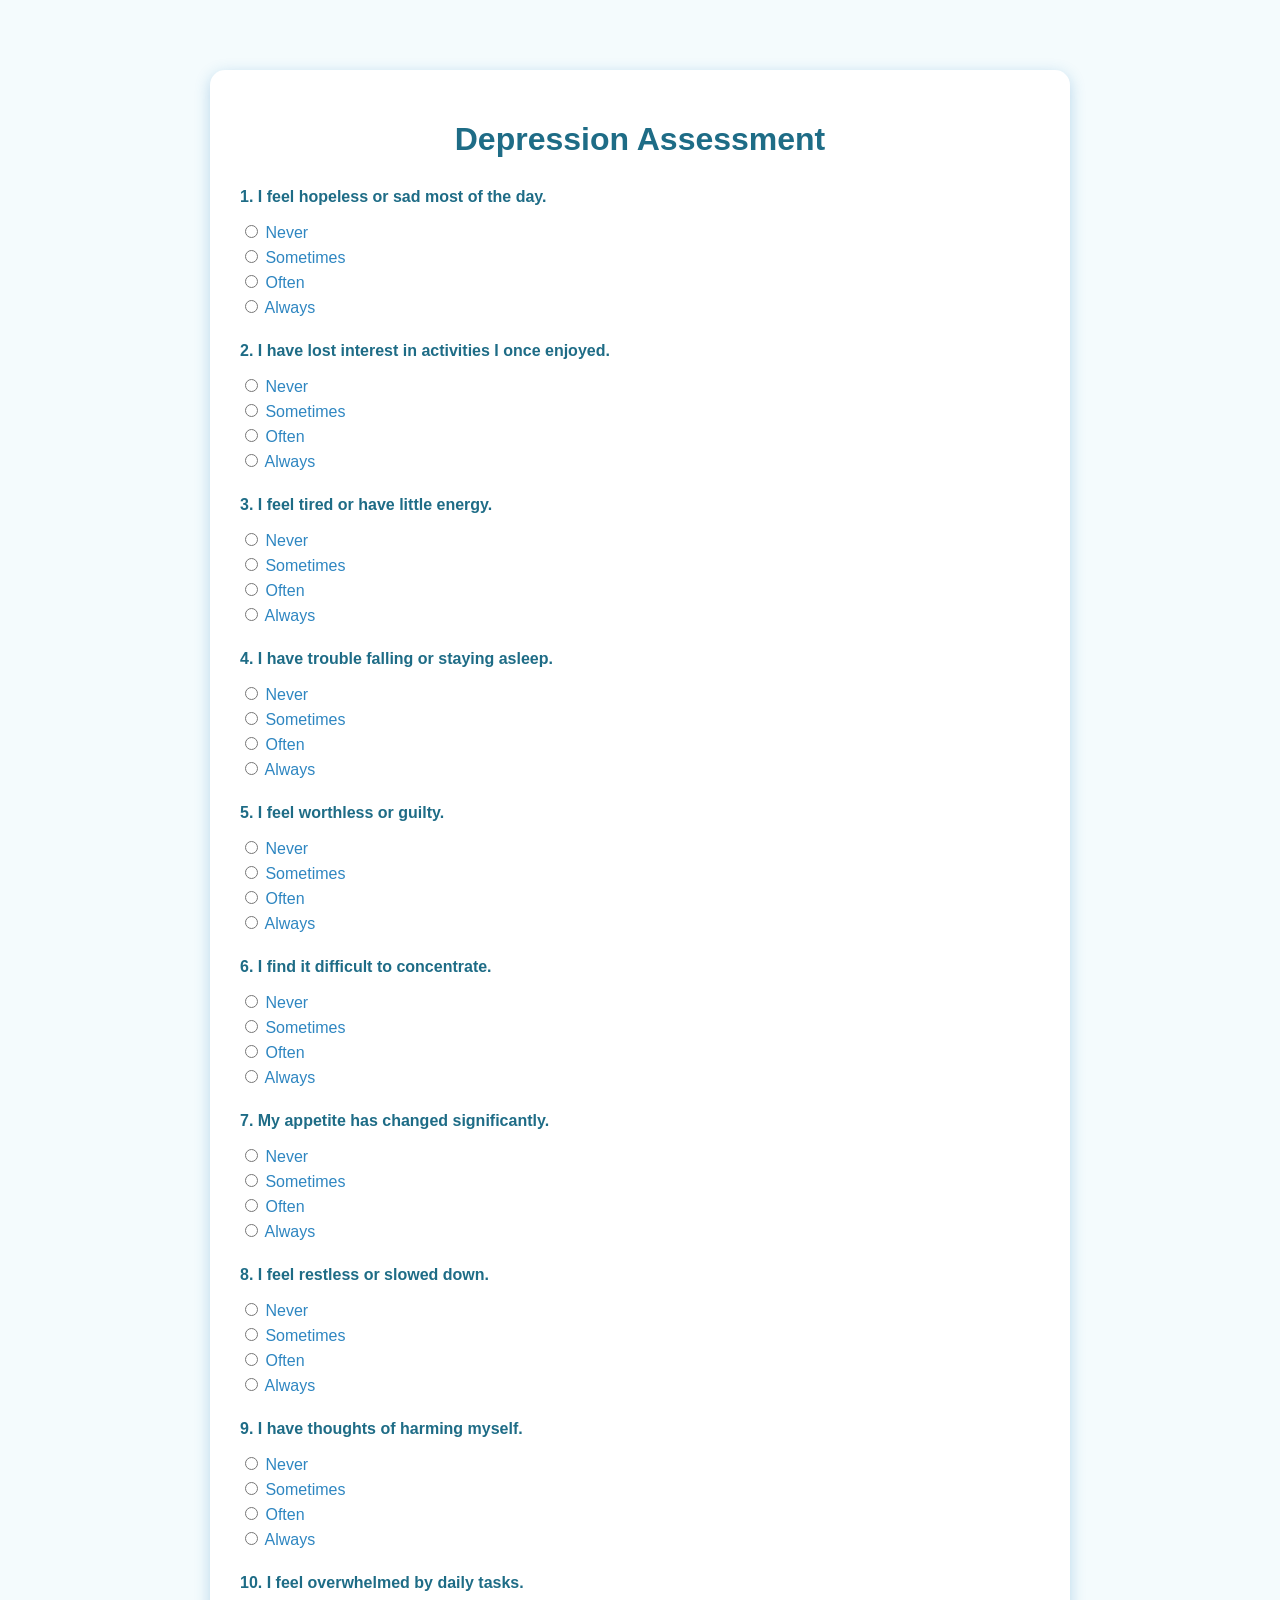
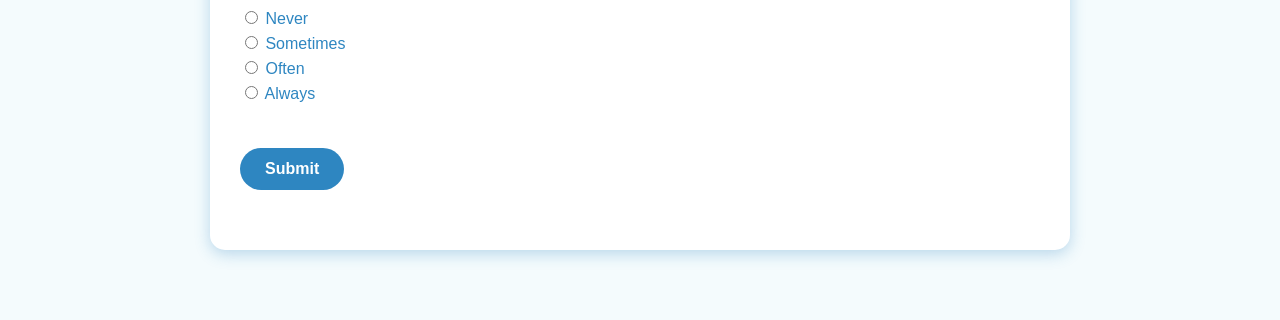
<file: templates/depression.html>
<!DOCTYPE html>
<html lang="en">
<head>
  <meta charset="UTF-8">
  <title>Depression Assessment</title>
  <link rel="stylesheet" href="/static/css/depression.css">
</head>
<body>
  <div class="quiz-container">
    <h1 class="fade-in">Depression Assessment</h1>
    <form id="quiz-form">
      <input type="hidden" id="user_id" value="1"> <!-- Replace with actual user ID -->

      <div class="question">
        <p>1. I feel hopeless or sad most of the day.</p>
        <label><input type="radio" name="q1" value="1"> Never</label>
        <label><input type="radio" name="q1" value="2"> Sometimes</label>
        <label><input type="radio" name="q1" value="3"> Often</label>
        <label><input type="radio" name="q1" value="4"> Always</label>
      </div>
      <div class="question">
        <p>2. I have lost interest in activities I once enjoyed.</p>
        <label><input type="radio" name="q2" value="1"> Never</label>
        <label><input type="radio" name="q2" value="2"> Sometimes</label>
        <label><input type="radio" name="q2" value="3"> Often</label>
        <label><input type="radio" name="q2" value="4"> Always</label>
      </div>
      <div class="question">
        <p>3. I feel tired or have little energy.</p>
        <label><input type="radio" name="q3" value="1"> Never</label>
        <label><input type="radio" name="q3" value="2"> Sometimes</label>
        <label><input type="radio" name="q3" value="3"> Often</label>
        <label><input type="radio" name="q3" value="4"> Always</label>
      </div>
      <div class="question">
        <p>4. I have trouble falling or staying asleep.</p>
        <label><input type="radio" name="q4" value="1"> Never</label>
        <label><input type="radio" name="q4" value="2"> Sometimes</label>
        <label><input type="radio" name="q4" value="3"> Often</label>
        <label><input type="radio" name="q4" value="4"> Always</label>
      </div>
      <div class="question">
        <p>5. I feel worthless or guilty.</p>
        <label><input type="radio" name="q5" value="1"> Never</label>
        <label><input type="radio" name="q5" value="2"> Sometimes</label>
        <label><input type="radio" name="q5" value="3"> Often</label>
        <label><input type="radio" name="q5" value="4"> Always</label>
      </div>
      <div class="question">
        <p>6. I find it difficult to concentrate.</p>
        <label><input type="radio" name="q6" value="1"> Never</label>
        <label><input type="radio" name="q6" value="2"> Sometimes</label>
        <label><input type="radio" name="q6" value="3"> Often</label>
        <label><input type="radio" name="q6" value="4"> Always</label>
      </div>
      <div class="question">
        <p>7. My appetite has changed significantly.</p>
        <label><input type="radio" name="q7" value="1"> Never</label>
        <label><input type="radio" name="q7" value="2"> Sometimes</label>
        <label><input type="radio" name="q7" value="3"> Often</label>
        <label><input type="radio" name="q7" value="4"> Always</label>
      </div>
      <div class="question">
        <p>8. I feel restless or slowed down.</p>
        <label><input type="radio" name="q8" value="1"> Never</label>
        <label><input type="radio" name="q8" value="2"> Sometimes</label>
        <label><input type="radio" name="q8" value="3"> Often</label>
        <label><input type="radio" name="q8" value="4"> Always</label>
      </div>
      <div class="question">
        <p>9. I have thoughts of harming myself.</p>
        <label><input type="radio" name="q9" value="1"> Never</label>
        <label><input type="radio" name="q9" value="2"> Sometimes</label>
        <label><input type="radio" name="q9" value="3"> Often</label>
        <label><input type="radio" name="q9" value="4"> Always</label>
      </div>
      <div class="question">
        <p>10. I feel overwhelmed by daily tasks.</p>
        <label><input type="radio" name="q10" value="1"> Never</label>
        <label><input type="radio" name="q10" value="2"> Sometimes</label>
        <label><input type="radio" name="q10" value="3"> Often</label>
        <label><input type="radio" name="q10" value="4"> Always</label>
      </div>
      <button type="button" onclick="submitQuiz()" class="submit-btn glow">Submit</button>
    </form>
    <div id="result"></div>
  </div>
  <script src="/static/js/script.js"></script>
</body>
</html>
</file>
<file: static/css/depression.css>
body {
    font-family: 'Segoe UI', sans-serif;
    background: #F4FBFD;
    color: #2E86C1;
    margin: 0;
    padding: 20px;
  }
  
  .quiz-container {
    background-color: #ffffff;
    border-radius: 15px;
    padding: 30px;
    max-width: 800px;
    margin: 50px auto;
    box-shadow: 0 4px 15px rgba(46, 134, 193, 0.3);
    animation: fadeIn 1s ease-in-out;
  }
  
  h1 {
    text-align: center;
    margin-bottom: 30px;
    color: #1E6C86;
  }
  
  .question {
    margin-bottom: 25px;
    animation: slideUp 0.5s ease-in-out;
  }
  
  .question p {
    font-weight: bold;
    color: #1E6C86;
  }
  
  label {
    display: block;
    margin: 5px 0;
    cursor: pointer;
    transition: 0.3s ease;
  }
  
  label:hover {
    background: #E6F8F8;
    padding: 5px;
    border-radius: 5px;
  }
  
  .submit-btn {
    background-color: #2E86C1;
    color: #fff;
    padding: 12px 25px;
    border: none;
    border-radius: 30px;
    font-size: 16px;
    font-weight: bold;
    cursor: pointer;
    transition: all 0.4s ease-in-out;
    margin-top: 20px;
  }
  
  .submit-btn.glow:hover {
    box-shadow: 0 0 10px #2E86C1, 0 0 20px #2E86C1, 0 0 30px #2E86C1;
    background-color: #1A5D9B;
  }
  
  #result {
    margin-top: 30px;
    font-size: 18px;
    font-weight: bold;
    color: #134055;
  }
  
  /* Animations */
  @keyframes fadeIn {
    from {opacity: 0;}
    to {opacity: 1;}
  }
  
  @keyframes slideUp {
    from {
      opacity: 0;
      transform: translateY(30px);
    }
    to {
      opacity: 1;
      transform: translateY(0);
    }
  }
  .glow-result {
    margin-top: 20px;
    padding: 15px 20px;
    background: #E6F8F8;
    border-radius: 12px;
    font-size: 18px;
    color: #134055;
    animation: glowFade 2s infinite alternate;
    box-shadow: 0 0 8px rgba(46, 134, 193, 0.6);
  }
  
  @keyframes glowFade {
    from {
      box-shadow: 0 0 8px rgba(46, 134, 193, 0.6);
    }
    to {
      box-shadow: 0 0 16px rgba(46, 134, 193, 1);
    }
  }
</file>
